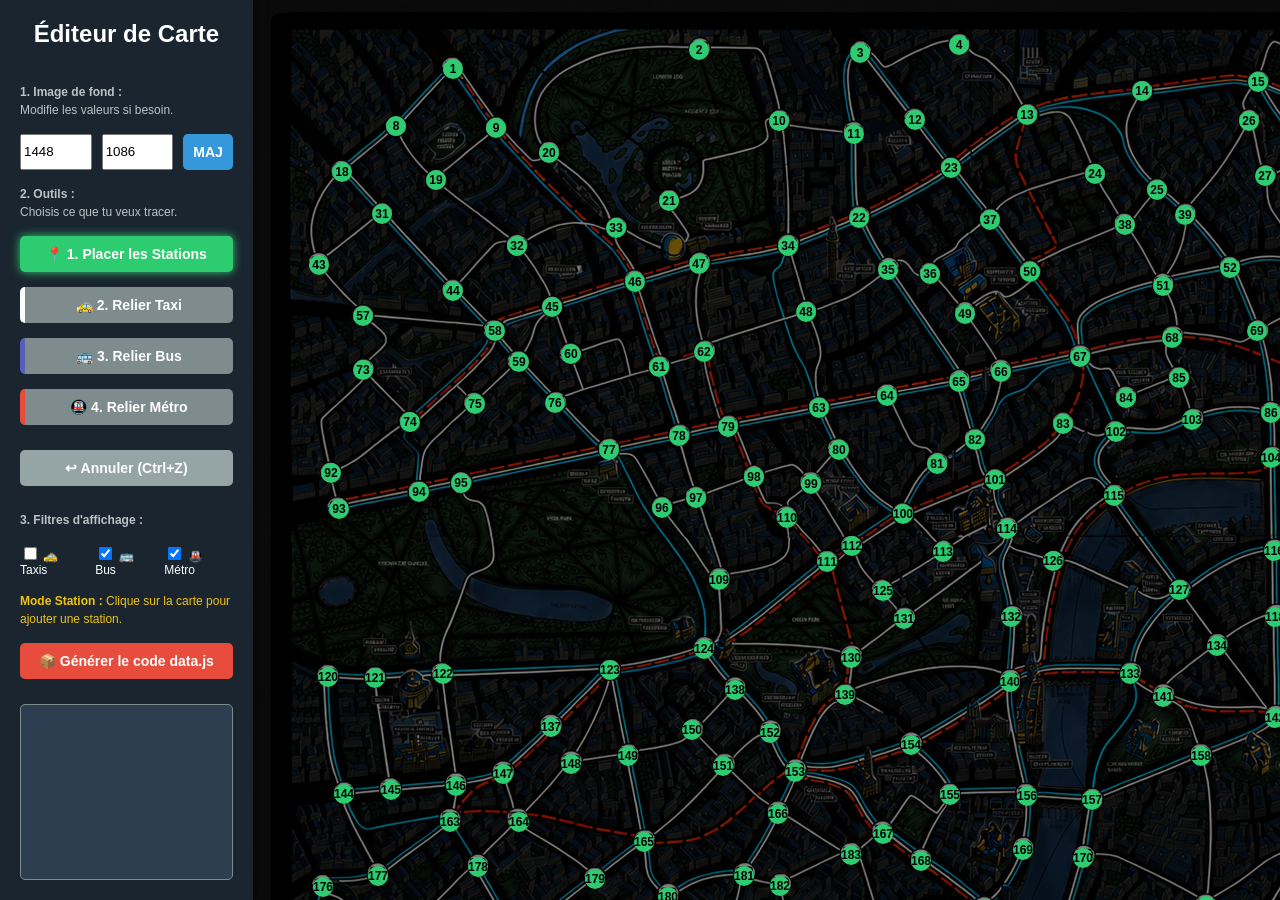
<file: generateur.html>
<!DOCTYPE html>
<html lang="fr">
<head>
    <meta charset="UTF-8">
    <title>Super Éditeur de Carte - Scotland Yard</title>
    <style>
        body { margin: 0; padding: 0; display: flex; height: 100vh; font-family: sans-serif; background: #2c3e50; color: white; overflow: hidden; }
        #sidebar { width: 300px; background: #1a252f; padding: 20px; display: flex; flex-direction: column; gap: 15px; box-shadow: 2px 0 10px rgba(0,0,0,0.5); z-index: 10; }
        #workspace { flex-grow: 1; overflow: auto; position: relative; background: #34495e; }
        svg { background: #000; cursor: crosshair; }
        button { padding: 10px; cursor: pointer; border: none; border-radius: 5px; font-weight: bold; font-size: 14px; transition: 0.2s; }
        button:hover { filter: brightness(1.2); }
        .mode-btn { background: #7f8c8d; color: white; }
        .mode-btn.active { background: #2ecc71; box-shadow: 0 0 10px #2ecc71; }
        #export-btn { background: #e74c3c; color: white; margin-top: auto; }
        .info { font-size: 12px; color: #bdc3c7; line-height: 1.5; }
        textarea { flex-grow: 1; margin-top: 10px; background: #2c3e50; color: #ecf0f1; border: 1px solid #7f8c8d; border-radius: 5px; padding: 5px; font-family: monospace; font-size: 11px; resize: none; white-space: pre; }
    </style>
</head>
<body>

    <div id="sidebar">
        <h2 style="margin-top: 0; text-align: center;">Éditeur de Carte</h2>
        
        <div class="info"><b>1. Image de fond :</b><br>Modifie les valeurs si besoin.</div>
        <div style="display: flex; gap: 10px;">
            <input type="number" id="img-w" value="1448" style="width: 100%;">
            <input type="number" id="img-h" value="1086" style="width: 100%;">
            <button onclick="updateSize()" style="background: #3498db; color:white;">MAJ</button>
        </div>

        <div class="info"><b>2. Outils :</b><br>Choisis ce que tu veux tracer.</div>
        <button class="mode-btn active" id="btn-node" onclick="setMode('node')">📍 1. Placer les Stations</button>
        <button class="mode-btn" id="btn-taxi" onclick="setMode('TAXI')" style="border-left: 5px solid white;">🚕 2. Relier Taxi</button>
        <button class="mode-btn" id="btn-bus" onclick="setMode('BUS')" style="border-left: 5px solid #555FB5;">🚌 3. Relier Bus</button>
        <button class="mode-btn" id="btn-metro" onclick="setMode('UNDERGROUND')" style="border-left: 5px solid #e74c3c;">🚇 4. Relier Métro</button>

        <button class="mode-btn" id="btn-undo" onclick="undo()" style="margin-top: 10px; background: #95a5a6; color: white;">↩ Annuler (Ctrl+Z)</button>

        <div class="info" style="margin-top: 10px;"><b>3. Filtres d'affichage :</b></div>
        <div style="display: flex; gap: 10px; font-size: 12px;">
            <label><input type="checkbox" id="show-taxi" onchange="render()"> 🚕 Taxis</label>
            <label><input type="checkbox" id="show-bus" checked onchange="render()"> 🚌 Bus</label>
            <label><input type="checkbox" id="show-metro" checked onchange="render()"> 🚇 Métro</label>
        </div>

        <div class="info" id="instructions" style="color: #f1c40f;"><b>Mode Station :</b> Clique sur la carte pour ajouter une station.</div>

        <button id="export-btn" onclick="exportData()">📦 Générer le code data.js</button>
        <textarea id="output"></textarea>
    </div>

    <div id="workspace">
        <svg id="map" width="1448" height="1086">
            <image href="Images/Fond.png" width="1448" height="1086" id="bg-image" style="opacity: 0.5;"></image>
            <g id="links-layer"></g>
            <g id="nodes-layer"></g>
            <g id="handles-layer"></g> <!-- Les points de contrôle pour courber les lignes -->
        </svg>
    </div>

    <script>
        const svg = document.getElementById('map');
        const nodesLayer = document.getElementById('nodes-layer');
        const linksLayer = document.getElementById('links-layer');
        const handlesLayer = document.getElementById('handles-layer');

        let mode = 'node'; // 'node', 'TAXI', 'BUS', 'UNDERGROUND'
        let nodes = [
            { id: 1, x: 200, y: 69 }, { id: 2, x: 446, y: 50 }, { id: 3, x: 607, y: 53 }, { id: 4, x: 706, y: 45 },
            { id: 5, x: 1091, y: 58 }, { id: 6, x: 1213, y: 57 }, { id: 7, x: 1330, y: 66 }, { id: 8, x: 143, y: 126 },
            { id: 9, x: 243, y: 128 }, { id: 10, x: 526, y: 121 }, { id: 11, x: 601, y: 134 }, { id: 12, x: 662, y: 120 },
            { id: 13, x: 774, y: 115 }, { id: 14, x: 889, y: 91 }, { id: 15, x: 1005, y: 82 }, { id: 16, x: 1116, y: 123 },
            { id: 17, x: 1322, y: 158 }, { id: 18, x: 89, y: 172 }, { id: 19, x: 183, y: 180 }, { id: 20, x: 296, y: 153 },
            { id: 21, x: 416, y: 201 }, { id: 22, x: 606, y: 218 }, { id: 23, x: 698, y: 168 }, { id: 24, x: 842, y: 174 },
            { id: 25, x: 904, y: 190 }, { id: 26, x: 996, y: 121 }, { id: 27, x: 1012, y: 176 }, { id: 28, x: 1054, y: 155 },
            { id: 29, x: 1212, y: 188 }, { id: 30, x: 1364, y: 179 }, { id: 31, x: 129, y: 214 }, { id: 32, x: 264, y: 246 },
            { id: 33, x: 363, y: 228 }, { id: 34, x: 535, y: 246 }, { id: 35, x: 635, y: 270 }, { id: 36, x: 677, y: 274 },
            { id: 37, x: 737, y: 220 }, { id: 38, x: 872, y: 225 }, { id: 39, x: 932, y: 215 }, { id: 40, x: 1038, y: 261 },
            { id: 41, x: 1082, y: 241 }, { id: 42, x: 1327, y: 240 }, { id: 43, x: 66, y: 265 }, { id: 44, x: 200, y: 291 },
            { id: 45, x: 299, y: 307 }, { id: 46, x: 382, y: 282 }, { id: 47, x: 446, y: 264 }, { id: 48, x: 553, y: 312 },
            { id: 49, x: 712, y: 314 }, { id: 50, x: 777, y: 272 }, { id: 51, x: 910, y: 286 }, { id: 52, x: 977, y: 268 },
            { id: 53, x: 1050, y: 310 }, { id: 54, x: 1100, y: 294 }, { id: 55, x: 1217, y: 291 }, { id: 56, x: 1374, y: 304 },
            { id: 57, x: 110, y: 316 }, { id: 58, x: 242, y: 331 }, { id: 59, x: 266, y: 362 }, { id: 60, x: 318, y: 354 },
            { id: 61, x: 406, y: 367 }, { id: 62, x: 451, y: 352 }, { id: 63, x: 566, y: 408 }, { id: 64, x: 634, y: 396 },
            { id: 65, x: 706, y: 382 }, { id: 66, x: 748, y: 372 }, { id: 67, x: 827, y: 357 }, { id: 68, x: 919, y: 338 },
            { id: 69, x: 1004, y: 331 }, { id: 70, x: 1105, y: 348 }, { id: 71, x: 1202, y: 350 }, { id: 72, x: 1301, y: 358 },
            { id: 73, x: 110, y: 370 }, { id: 74, x: 157, y: 422 }, { id: 75, x: 222, y: 404 }, { id: 76, x: 302, y: 403 },
            { id: 77, x: 356, y: 450 }, { id: 78, x: 426, y: 436 }, { id: 79, x: 475, y: 427 }, { id: 80, x: 586, y: 450 },
            { id: 81, x: 684, y: 464 }, { id: 82, x: 722, y: 440 }, { id: 83, x: 810, y: 424 }, { id: 84, x: 873, y: 398 },
            { id: 85, x: 926, y: 378 }, { id: 86, x: 1018, y: 413 }, { id: 87, x: 1114, y: 438 }, { id: 88, x: 1158, y: 446 },
            { id: 89, x: 1196, y: 414 }, { id: 90, x: 1262, y: 414 }, { id: 91, x: 1361, y: 418 }, { id: 92, x: 78, y: 473 },
            { id: 93, x: 86, y: 509 }, { id: 94, x: 166, y: 492 }, { id: 95, x: 208, y: 483 }, { id: 96, x: 409, y: 508 },
            { id: 97, x: 443, y: 498 }, { id: 98, x: 501, y: 477 }, { id: 99, x: 558, y: 484 }, { id: 100, x: 650, y: 514 },
            { id: 101, x: 742, y: 480 }, { id: 102, x: 863, y: 432 }, { id: 103, x: 939, y: 420 }, { id: 104, x: 1018, y: 458 },
            { id: 105, x: 1236, y: 474 }, { id: 106, x: 1319, y: 486 }, { id: 107, x: 1382, y: 488 }, { id: 108, x: 1217, y: 568 },
            { id: 109, x: 466, y: 580 }, { id: 110, x: 534, y: 518 }, { id: 111, x: 574, y: 562 }, { id: 112, x: 599, y: 546 },
            { id: 113, x: 690, y: 552 }, { id: 114, x: 754, y: 529 }, { id: 115, x: 861, y: 496 }, { id: 116, x: 1021, y: 551 },
            { id: 117, x: 1130, y: 593 }, { id: 118, x: 1022, y: 617 }, { id: 119, x: 1355, y: 637 }, { id: 120, x: 75, y: 677 },
            { id: 121, x: 122, y: 678 }, { id: 122, x: 190, y: 674 }, { id: 123, x: 357, y: 670 }, { id: 124, x: 451, y: 649 },
            { id: 125, x: 630, y: 591 }, { id: 126, x: 800, y: 561 }, { id: 127, x: 926, y: 590 }, { id: 128, x: 1087, y: 778 },
            { id: 129, x: 1122, y: 630 }, { id: 130, x: 598, y: 658 }, { id: 131, x: 651, y: 619 }, { id: 132, x: 758, y: 617 },
            { id: 133, x: 877, y: 674 }, { id: 134, x: 964, y: 646 }, { id: 135, x: 1164, y: 666 }, { id: 136, x: 1323, y: 728 },
            { id: 137, x: 298, y: 727 }, { id: 138, x: 482, y: 690 }, { id: 139, x: 592, y: 695 }, { id: 140, x: 757, y: 682 },
            { id: 141, x: 910, y: 697 }, { id: 142, x: 1022, y: 718 }, { id: 143, x: 1124, y: 703 }, { id: 144, x: 91, y: 794 },
            { id: 145, x: 138, y: 790 }, { id: 146, x: 203, y: 786 }, { id: 147, x: 250, y: 774 }, { id: 148, x: 318, y: 764 },
            { id: 149, x: 375, y: 756 }, { id: 150, x: 439, y: 730 }, { id: 151, x: 470, y: 766 }, { id: 152, x: 517, y: 733 },
            { id: 153, x: 542, y: 772 }, { id: 154, x: 658, y: 745 }, { id: 155, x: 697, y: 795 }, { id: 156, x: 774, y: 796 },
            { id: 157, x: 839, y: 800 }, { id: 158, x: 948, y: 756 }, { id: 159, x: 953, y: 906 }, { id: 160, x: 1170, y: 796 },
            { id: 161, x: 1261, y: 787 }, { id: 162, x: 1390, y: 789 }, { id: 163, x: 197, y: 822 }, { id: 164, x: 266, y: 822 },
            { id: 165, x: 391, y: 842 }, { id: 166, x: 525, y: 814 }, { id: 167, x: 630, y: 834 }, { id: 168, x: 668, y: 861 },
            { id: 169, x: 770, y: 850 }, { id: 170, x: 830, y: 858 }, { id: 171, x: 1237, y: 1004 }, { id: 172, x: 1054, y: 851 },
            { id: 173, x: 1195, y: 895 }, { id: 174, x: 1313, y: 860 }, { id: 175, x: 1375, y: 909 }, { id: 176, x: 70, y: 887 },
            { id: 177, x: 125, y: 876 }, { id: 178, x: 225, y: 867 }, { id: 179, x: 342, y: 879 }, { id: 180, x: 415, y: 897 },
            { id: 181, x: 491, y: 876 }, { id: 182, x: 527, y: 886 }, { id: 183, x: 598, y: 855 }, { id: 184, x: 732, y: 909 },
            { id: 185, x: 808, y: 962 }, { id: 186, x: 894, y: 944 }, { id: 187, x: 1018, y: 914 }, { id: 188, x: 1143, y: 917 },
            { id: 189, x: 126, y: 966 }, { id: 190, x: 185, y: 1002 }, { id: 191, x: 264, y: 938 }, { id: 192, x: 282, y: 1022 },
            { id: 193, x: 467, y: 947 }, { id: 194, x: 490, y: 974 }, { id: 195, x: 546, y: 971 }, { id: 196, x: 627, y: 928 },
            { id: 197, x: 639, y: 985 }, { id: 198, x: 950, y: 1031 }, { id: 199, x: 1159, y: 1025 }
        ];
        let links = [
            { from: 1, to: 9, type: "TAXI", svgPath: "M 200 69 C 214 88, 228 108, 243 128" },
            { from: 1, to: 8, type: "TAXI", svgPath: "M 200 69 C 181 88, 162 107, 143 126" },
            { from: 9, to: 20, type: "TAXI", svgPath: "M 243 128 C 260 136, 279 177, 296 153" },
            { from: 20, to: 2, type: "TAXI", svgPath: "M 296 153 C 250 81, 351 33, 446 50" },
            { from: 2, to: 10, type: "TAXI", svgPath: "M 446 50 C 552 34, 508 107, 526 121" },
            { from: 21, to: 10, type: "TAXI", svgPath: "M 416 201 C 455 162, 515 148, 526 121" },
            { from: 33, to: 21, type: "TAXI", svgPath: "M 363 228 C 394 246, 475 286, 416 201" },
            { from: 8, to: 19, type: "TAXI", svgPath: "M 143 126 C 156 144, 169 162, 183 180" },
            { from: 19, to: 9, type: "TAXI", svgPath: "M 183 180 C 203 163, 223 146, 243 128" },
            { from: 19, to: 32, type: "TAXI", svgPath: "M 183 180 C 210 202, 236 224, 264 246" },
            { from: 32, to: 44, type: "TAXI", svgPath: "M 264 246 C 233 236, 222 276, 200 291" },
            { from: 44, to: 31, type: "TAXI", svgPath: "M 200 291 C 177 266, 153 240, 129 214" },
            { from: 31, to: 18, type: "TAXI", svgPath: "M 129 214 C 116 200, 103 186, 89 172" },
            { from: 18, to: 8, type: "TAXI", svgPath: "M 89 172 C 107 157, 125 142, 143 126" },
            { from: 18, to: 43, type: "TAXI", svgPath: "M 89 172 C 67 194, 47 222, 66 265" },
            { from: 43, to: 31, type: "TAXI", svgPath: "M 66 265 C 87 248, 108 231, 129 214" },
            { from: 43, to: 57, type: "TAXI", svgPath: "M 66 265 C 81 282, 95 299, 110 316" },
            { from: 57, to: 73, type: "TAXI", svgPath: "M 110 316 C 110 334, 166 325, 110 370" },
            { from: 73, to: 92, type: "TAXI", svgPath: "M 110 370 C 97 404, 51 408, 78 473" },
            { from: 92, to: 74, type: "TAXI", svgPath: "M 78 473 C 109 462, 130 439, 157 422" },
            { from: 74, to: 73, type: "TAXI", svgPath: "M 157 422 C 141 405, 126 388, 110 370" },
            { from: 74, to: 58, type: "TAXI", svgPath: "M 157 422 C 185 392, 244 366, 242 331" },
            { from: 57, to: 58, type: "TAXI", svgPath: "M 110 316 C 154 321, 197 326, 242 331" },
            { from: 44, to: 58, type: "TAXI", svgPath: "M 200 291 C 214 304, 228 317, 242 331" },
            { from: 58, to: 45, type: "TAXI", svgPath: "M 242 331 C 261 323, 280 315, 299 307" },
            { from: 45, to: 32, type: "TAXI", svgPath: "M 299 307 C 291 282, 282 262, 264 246" },
            { from: 32, to: 33, type: "TAXI", svgPath: "M 264 246 C 293 227, 323 219, 363 228" },
            { from: 20, to: 33, type: "TAXI", svgPath: "M 296 153 C 330 172, 351 197, 363 228" },
            { from: 33, to: 46, type: "TAXI", svgPath: "M 363 228 C 369 246, 376 264, 382 282" },
            { from: 58, to: 59, type: "TAXI", svgPath: "M 242 331 C 250 341, 258 351, 266 362" },
            { from: 59, to: 45, type: "TAXI", svgPath: "M 266 362 C 277 344, 282 318, 299 307" },
            { from: 75, to: 59, type: "TAXI", svgPath: "M 222 404 C 237 390, 251 376, 266 362" },
            { from: 74, to: 75, type: "TAXI", svgPath: "M 157 422 C 178 416, 200 368, 222 404" },
            { from: 58, to: 75, type: "TAXI", svgPath: "M 242 331 C 235 355, 183 381, 222 404" },
            { from: 75, to: 94, type: "TAXI", svgPath: "M 222 404 C 204 433, 162 437, 166 492" },
            { from: 92, to: 93, type: "TAXI", svgPath: "M 78 473 C 81 485, 83 497, 86 509" },
            { from: 93, to: 94, type: "TAXI", svgPath: "M 86 509 C 112 503, 139 498, 166 492" },
            { from: 94, to: 95, type: "TAXI", svgPath: "M 166 492 C 180 489, 194 486, 208 483" },
            { from: 95, to: 77, type: "TAXI", svgPath: "M 208 483 C 257 472, 306 461, 356 450" },
            { from: 77, to: 76, type: "TAXI", svgPath: "M 356 450 C 338 434, 320 419, 302 403" },
            { from: 76, to: 59, type: "TAXI", svgPath: "M 302 403 C 290 389, 278 376, 266 362" },
            { from: 76, to: 61, type: "TAXI", svgPath: "M 302 403 C 336 391, 366 382, 406 367" },
            { from: 60, to: 61, type: "TAXI", svgPath: "M 318 354 C 398 312, 354 406, 406 367" },
            { from: 60, to: 76, type: "TAXI", svgPath: "M 318 354 C 313 370, 358 398, 302 403" },
            { from: 45, to: 46, type: "TAXI", svgPath: "M 299 307 C 326 299, 354 291, 382 282" },
            { from: 46, to: 47, type: "TAXI", svgPath: "M 382 282 C 403 276, 424 270, 446 264" },
            { from: 61, to: 46, type: "TAXI", svgPath: "M 406 367 C 398 339, 390 311, 382 282" },
            { from: 78, to: 61, type: "TAXI", svgPath: "M 426 436 C 419 413, 413 390, 406 367" },
            { from: 78, to: 77, type: "TAXI", svgPath: "M 426 436 C 403 441, 380 445, 356 450" },
            { from: 77, to: 96, type: "TAXI", svgPath: "M 356 450 C 396 453, 391 488, 409 508" },
            { from: 96, to: 97, type: "TAXI", svgPath: "M 409 508 C 420 505, 431 501, 443 498" },
            { from: 78, to: 97, type: "TAXI", svgPath: "M 426 436 C 432 456, 437 477, 443 498" },
            { from: 96, to: 109, type: "TAXI", svgPath: "M 409 508 C 428 532, 447 556, 466 580" },
            { from: 97, to: 109, type: "TAXI", svgPath: "M 443 498 C 451 525, 458 552, 466 580" },
            { from: 109, to: 124, type: "TAXI", svgPath: "M 466 580 C 461 603, 482 637, 451 649" },
            { from: 124, to: 123, type: "TAXI", svgPath: "M 451 649 C 426 664, 396 670, 357 670" },
            { from: 123, to: 122, type: "TAXI", svgPath: "M 357 670 C 302 671, 247 673, 190 674" },
            { from: 122, to: 95, type: "TAXI", svgPath: "M 190 674 C 182 606, 289 568, 208 483" },
            { from: 122, to: 121, type: "TAXI", svgPath: "M 190 674 C 168 675, 145 677, 122 678" },
            { from: 121, to: 120, type: "TAXI", svgPath: "M 122 678 C 106 678, 91 677, 75 677" },
            { from: 120, to: 144, type: "TAXI", svgPath: "M 75 677 C 80 716, 74 755, 91 794" },
            { from: 144, to: 145, type: "TAXI", svgPath: "M 91 794 C 107 793, 122 791, 138 790" },
            { from: 145, to: 121, type: "TAXI", svgPath: "M 138 790 C 133 753, 127 716, 122 678" },
            { from: 145, to: 146, type: "TAXI", svgPath: "M 138 790 C 159 789, 181 787, 203 786" },
            { from: 146, to: 122, type: "TAXI", svgPath: "M 203 786 C 199 749, 194 712, 190 674" },
            { from: 146, to: 147, type: "TAXI", svgPath: "M 203 786 C 219 782, 234 778, 250 774" },
            { from: 147, to: 137, type: "TAXI", svgPath: "M 250 774 C 266 758, 282 743, 298 727" },
            { from: 137, to: 123, type: "TAXI", svgPath: "M 298 727 C 317 708, 337 689, 357 670" },
            { from: 144, to: 177, type: "TAXI", svgPath: "M 91 794 C 98 830, 113 848, 125 876" },
            { from: 163, to: 177, type: "TAXI", svgPath: "M 197 822 C 173 840, 149 858, 125 876" },
            { from: 177, to: 176, type: "TAXI", svgPath: "M 125 876 C 107 880, 89 883, 70 887" },
            { from: 176, to: 189, type: "TAXI", svgPath: "M 70 887 C 106 903, 97 948, 126 966" },
            { from: 189, to: 190, type: "TAXI", svgPath: "M 126 966 C 93 1008, 172 1051, 185 1002" },
            { from: 190, to: 192, type: "TAXI", svgPath: "M 185 1002 C 206 1080, 247 1025, 282 1022" },
            { from: 190, to: 191, type: "TAXI", svgPath: "M 185 1002 C 211 981, 237 960, 264 938" },
            { from: 189, to: 178, type: "TAXI", svgPath: "M 126 966 C 159 933, 191 901, 225 867" },
            { from: 191, to: 178, type: "TAXI", svgPath: "M 264 938 C 251 915, 238 891, 225 867" },
            { from: 192, to: 191, type: "TAXI", svgPath: "M 282 1022 C 276 994, 238 966, 264 938" },
            { from: 191, to: 179, type: "TAXI", svgPath: "M 264 938 C 290 919, 315 899, 342 879" },
            { from: 179, to: 164, type: "TAXI", svgPath: "M 342 879 C 317 860, 292 841, 266 822" },
            { from: 178, to: 164, type: "TAXI", svgPath: "M 225 867 C 239 852, 252 837, 266 822" },
            { from: 164, to: 147, type: "TAXI", svgPath: "M 266 822 C 261 806, 255 790, 250 774" },
            { from: 164, to: 148, type: "TAXI", svgPath: "M 266 822 C 283 803, 300 784, 318 764" },
            { from: 148, to: 149, type: "TAXI", svgPath: "M 318 764 C 337 761, 356 759, 375 756" },
            { from: 148, to: 123, type: "TAXI", svgPath: "M 318 764 C 331 733, 356 706, 357 670" },
            { from: 149, to: 123, type: "TAXI", svgPath: "M 375 756 C 369 728, 363 699, 357 670" },
            { from: 149, to: 165, type: "TAXI", svgPath: "M 375 756 C 380 784, 386 813, 391 842" },
            { from: 165, to: 179, type: "TAXI", svgPath: "M 391 842 C 375 854, 359 866, 342 879" },
            { from: 180, to: 165, type: "TAXI", svgPath: "M 415 897 C 392 887, 399 861, 391 842" },
            { from: 180, to: 193, type: "TAXI", svgPath: "M 415 897 C 432 914, 449 930, 467 947" },
            { from: 192, to: 194, type: "TAXI", svgPath: "M 282 1022 C 351 1006, 419 990, 490 974" },
            { from: 193, to: 194, type: "TAXI", svgPath: "M 467 947 C 475 956, 482 965, 490 974" },
            { from: 149, to: 150, type: "TAXI", svgPath: "M 375 756 C 396 747, 430 752, 439 730" },
            { from: 150, to: 138, type: "TAXI", svgPath: "M 439 730 C 453 717, 467 704, 482 690" },
            { from: 138, to: 124, type: "TAXI", svgPath: "M 482 690 C 472 676, 462 663, 451 649" },
            { from: 152, to: 138, type: "TAXI", svgPath: "M 517 733 C 505 719, 494 705, 482 690" },
            { from: 151, to: 152, type: "TAXI", svgPath: "M 470 766 C 486 755, 501 744, 517 733" },
            { from: 151, to: 150, type: "TAXI", svgPath: "M 470 766 C 460 754, 450 742, 439 730" },
            { from: 151, to: 165, type: "TAXI", svgPath: "M 470 766 C 449 798, 424 818, 391 842" },
            { from: 151, to: 166, type: "TAXI", svgPath: "M 470 766 C 488 782, 506 798, 525 814" },
            { from: 166, to: 153, type: "TAXI", svgPath: "M 525 814 C 531 800, 536 786, 542 772" },
            { from: 153, to: 152, type: "TAXI", svgPath: "M 542 772 C 529 765, 523 750, 517 733" },
            { from: 166, to: 181, type: "TAXI", svgPath: "M 525 814 C 514 834, 503 855, 491 876" },
            { from: 181, to: 180, type: "TAXI", svgPath: "M 491 876 C 460 873, 441 881, 415 897" },
            { from: 181, to: 193, type: "TAXI", svgPath: "M 491 876 C 483 899, 475 923, 467 947" },
            { from: 181, to: 182, type: "TAXI", svgPath: "M 491 876 C 503 879, 515 883, 527 886" },
            { from: 182, to: 195, type: "TAXI", svgPath: "M 527 886 C 533 914, 540 942, 546 971" },
            { from: 195, to: 194, type: "TAXI", svgPath: "M 546 971 C 528 972, 509 973, 490 974" },
            { from: 195, to: 197, type: "TAXI", svgPath: "M 546 971 C 575 985, 607 980, 639 985" },
            { from: 197, to: 184, type: "TAXI", svgPath: "M 639 985 C 677 975, 718 972, 732 909" },
            { from: 197, to: 196, type: "TAXI", svgPath: "M 639 985 C 635 966, 631 947, 627 928" },
            { from: 196, to: 184, type: "TAXI", svgPath: "M 627 928 C 658 913, 694 905, 732 909" },
            { from: 196, to: 183, type: "TAXI", svgPath: "M 627 928 C 617 904, 616 871, 598 855" },
            { from: 182, to: 183, type: "TAXI", svgPath: "M 527 886 C 550 876, 574 866, 598 855" },
            { from: 183, to: 166, type: "TAXI", svgPath: "M 598 855 C 574 841, 550 828, 525 814" },
            { from: 167, to: 183, type: "TAXI", svgPath: "M 630 834 C 619 841, 609 848, 598 855" },
            { from: 167, to: 168, type: "TAXI", svgPath: "M 630 834 C 643 843, 655 852, 668 861" },
            { from: 168, to: 184, type: "TAXI", svgPath: "M 668 861 C 689 877, 710 893, 732 909" },
            { from: 184, to: 169, type: "TAXI", svgPath: "M 732 909 C 745 890, 766 874, 770 850" },
            { from: 168, to: 155, type: "TAXI", svgPath: "M 668 861 C 678 839, 685 822, 697 795" },
            { from: 156, to: 169, type: "TAXI", svgPath: "M 774 796 C 773 814, 771 832, 770 850" },
            { from: 156, to: 155, type: "TAXI", svgPath: "M 774 796 C 749 796, 723 795, 697 795" },
            { from: 167, to: 155, type: "TAXI", svgPath: "M 630 834 C 658 759, 681 845, 697 795" },
            { from: 155, to: 154, type: "TAXI", svgPath: "M 697 795 C 689 769, 671 762, 658 745" },
            { from: 167, to: 153, type: "TAXI", svgPath: "M 630 834 C 600 789, 582 775, 542 772" },
            { from: 154, to: 153, type: "TAXI", svgPath: "M 658 745 C 625 762, 588 774, 542 772" },
            { from: 154, to: 140, type: "TAXI", svgPath: "M 658 745 C 691 724, 723 703, 757 682" },
            { from: 140, to: 156, type: "TAXI", svgPath: "M 757 682 C 757 726, 768 757, 774 796" },
            { from: 153, to: 139, type: "TAXI", svgPath: "M 542 772 C 559 747, 565 710, 592 695" },
            { from: 139, to: 154, type: "TAXI", svgPath: "M 592 695 C 623 707, 645 719, 658 745" },
            { from: 139, to: 140, type: "TAXI", svgPath: "M 592 695 C 641 678, 697 645, 757 682" },
            { from: 130, to: 139, type: "TAXI", svgPath: "M 598 658 C 596 670, 594 682, 592 695" },
            { from: 124, to: 130, type: "TAXI", svgPath: "M 451 649 C 500 646, 547 645, 598 658" },
            { from: 130, to: 131, type: "TAXI", svgPath: "M 598 658 C 615 645, 633 632, 651 619" },
            { from: 131, to: 114, type: "TAXI", svgPath: "M 651 619 C 685 589, 749 562, 754 529" },
            { from: 132, to: 140, type: "TAXI", svgPath: "M 758 617 C 758 638, 757 660, 757 682" },
            { from: 132, to: 114, type: "TAXI", svgPath: "M 758 617 C 757 588, 746 568, 754 529" },
            { from: 140, to: 126, type: "TAXI", svgPath: "M 757 682 C 807 651, 785 602, 800 561" },
            { from: 126, to: 114, type: "TAXI", svgPath: "M 800 561 C 785 550, 754 563, 754 529" },
            { from: 124, to: 111, type: "TAXI", svgPath: "M 451 649 C 492 620, 532 592, 574 562" },
            { from: 111, to: 110, type: "TAXI", svgPath: "M 574 562 C 561 547, 548 533, 534 518" },
            { from: 110, to: 109, type: "TAXI", svgPath: "M 534 518 C 549 586, 489 559, 466 580" },
            { from: 131, to: 125, type: "TAXI", svgPath: "M 651 619 C 644 610, 637 601, 630 591" },
            { from: 125, to: 112, type: "TAXI", svgPath: "M 630 591 C 620 576, 599 568, 599 546" },
            { from: 125, to: 113, type: "TAXI", svgPath: "M 630 591 C 650 578, 670 565, 690 552" },
            { from: 113, to: 114, type: "TAXI", svgPath: "M 690 552 C 711 544, 736 519, 754 529" },
            { from: 113, to: 100, type: "TAXI", svgPath: "M 690 552 C 677 539, 664 527, 650 514" },
            { from: 100, to: 112, type: "TAXI", svgPath: "M 650 514 C 633 525, 616 535, 599 546" },
            { from: 112, to: 111, type: "TAXI", svgPath: "M 599 546 C 591 551, 583 557, 574 562" },
            { from: 112, to: 99, type: "TAXI", svgPath: "M 599 546 C 585 526, 572 505, 558 484" },
            { from: 99, to: 110, type: "TAXI", svgPath: "M 558 484 C 550 495, 531 496, 534 518" },
            { from: 110, to: 98, type: "TAXI", svgPath: "M 534 518 C 523 504, 500 495, 501 477" },
            { from: 99, to: 98, type: "TAXI", svgPath: "M 558 484 C 541 447, 520 479, 501 477" },
            { from: 98, to: 97, type: "TAXI", svgPath: "M 501 477 C 482 484, 463 491, 443 498" },
            { from: 98, to: 79, type: "TAXI", svgPath: "M 501 477 C 492 461, 484 444, 475 427" },
            { from: 79, to: 78, type: "TAXI", svgPath: "M 475 427 C 459 430, 443 433, 426 436" },
            { from: 79, to: 62, type: "TAXI", svgPath: "M 475 427 C 458 402, 459 378, 451 352" },
            { from: 61, to: 62, type: "TAXI", svgPath: "M 406 367 C 421 362, 436 357, 451 352" },
            { from: 62, to: 47, type: "TAXI", svgPath: "M 451 352 C 449 323, 433 306, 446 264" },
            { from: 99, to: 80, type: "TAXI", svgPath: "M 558 484 C 567 473, 576 462, 586 450" },
            { from: 80, to: 100, type: "TAXI", svgPath: "M 586 450 C 607 471, 615 499, 650 514" },
            { from: 100, to: 81, type: "TAXI", svgPath: "M 650 514 C 661 498, 662 476, 684 464" },
            { from: 81, to: 82, type: "TAXI", svgPath: "M 684 464 C 697 456, 709 448, 722 440" },
            { from: 100, to: 101, type: "TAXI", svgPath: "M 650 514 C 680 503, 711 492, 742 480" },
            { from: 101, to: 114, type: "TAXI", svgPath: "M 742 480 C 746 496, 750 512, 754 529" },
            { from: 101, to: 82, type: "TAXI", svgPath: "M 742 480 C 728 471, 728 457, 722 440" },
            { from: 65, to: 82, type: "TAXI", svgPath: "M 706 382 C 711 401, 717 420, 722 440" },
            { from: 82, to: 66, type: "TAXI", svgPath: "M 722 440 C 731 418, 753 402, 748 372" },
            { from: 66, to: 65, type: "TAXI", svgPath: "M 748 372 C 734 375, 720 379, 706 382" },
            { from: 81, to: 64, type: "TAXI", svgPath: "M 684 464 C 659 451, 651 419, 634 396" },
            { from: 65, to: 64, type: "TAXI", svgPath: "M 706 382 C 682 387, 658 391, 634 396" },
            { from: 64, to: 63, type: "TAXI", svgPath: "M 634 396 C 612 400, 589 404, 566 408" },
            { from: 80, to: 63, type: "TAXI", svgPath: "M 586 450 C 579 436, 573 422, 566 408" },
            { from: 63, to: 79, type: "TAXI", svgPath: "M 566 408 C 536 414, 506 421, 475 427" },
            { from: 63, to: 48, type: "TAXI", svgPath: "M 566 408 C 556 379, 578 347, 553 312" },
            { from: 48, to: 62, type: "TAXI", svgPath: "M 553 312 C 519 325, 474 333, 451 352" },
            { from: 47, to: 34, type: "TAXI", svgPath: "M 446 264 C 475 258, 505 252, 535 246" },
            { from: 34, to: 48, type: "TAXI", svgPath: "M 535 246 C 541 268, 547 290, 553 312" },
            { from: 48, to: 35, type: "TAXI", svgPath: "M 553 312 C 591 304, 611 290, 635 270" },
            { from: 34, to: 22, type: "TAXI", svgPath: "M 535 246 C 558 237, 582 228, 606 218" },
            { from: 22, to: 35, type: "TAXI", svgPath: "M 606 218 C 616 235, 625 252, 635 270" },
            { from: 35, to: 65, type: "TAXI", svgPath: "M 635 270 C 658 307, 682 344, 706 382" },
            { from: 10, to: 34, type: "TAXI", svgPath: "M 526 121 C 541 166, 532 204, 535 246" },
            { from: 10, to: 11, type: "TAXI", svgPath: "M 526 121 C 551 125, 576 130, 601 134" },
            { from: 11, to: 22, type: "TAXI", svgPath: "M 601 134 C 603 162, 604 189, 606 218" },
            { from: 11, to: 3, type: "TAXI", svgPath: "M 601 134 C 603 107, 582 62, 607 53" },
            { from: 3, to: 12, type: "TAXI", svgPath: "M 607 53 C 625 75, 643 97, 662 120" },
            { from: 3, to: 4, type: "TAXI", svgPath: "M 607 53 C 644 84, 669 36, 706 45" },
            { from: 4, to: 13, type: "TAXI", svgPath: "M 706 45 C 733 61, 762 79, 774 115" },
            { from: 12, to: 23, type: "TAXI", svgPath: "M 662 120 C 674 136, 686 152, 698 168" },
            { from: 23, to: 13, type: "TAXI", svgPath: "M 698 168 C 723 151, 748 133, 774 115" },
            { from: 23, to: 22, type: "TAXI", svgPath: "M 698 168 C 668 185, 637 201, 606 218" },
            { from: 23, to: 37, type: "TAXI", svgPath: "M 698 168 C 711 185, 724 202, 737 220" },
            { from: 37, to: 36, type: "TAXI", svgPath: "M 737 220 C 717 238, 689 248, 677 274" },
            { from: 36, to: 35, type: "TAXI", svgPath: "M 677 274 C 661 285, 647 250, 635 270" },
            { from: 36, to: 49, type: "TAXI", svgPath: "M 677 274 C 689 287, 700 300, 712 314" },
            { from: 49, to: 66, type: "TAXI", svgPath: "M 712 314 C 724 333, 736 352, 748 372" },
            { from: 49, to: 50, type: "TAXI", svgPath: "M 712 314 C 722 283, 773 306, 777 272" },
            { from: 37, to: 50, type: "TAXI", svgPath: "M 737 220 C 750 237, 763 254, 777 272" },
            { from: 67, to: 66, type: "TAXI", svgPath: "M 827 357 C 801 362, 775 367, 748 372" },
            { from: 101, to: 83, type: "TAXI", svgPath: "M 742 480 C 764 462, 802 454, 810 424" },
            { from: 83, to: 102, type: "TAXI", svgPath: "M 810 424 C 827 427, 846 446, 863 432" },
            { from: 126, to: 115, type: "TAXI", svgPath: "M 800 561 C 820 540, 824 507, 861 496" },
            { from: 114, to: 115, type: "TAXI", svgPath: "M 754 529 C 789 518, 825 453, 861 496" },
            { from: 115, to: 102, type: "TAXI", svgPath: "M 861 496 C 862 475, 822 468, 863 432" },
            { from: 13, to: 24, type: "TAXI", svgPath: "M 774 115 C 842 101, 819 154, 842 174" },
            { from: 37, to: 24, type: "TAXI", svgPath: "M 737 220 C 760 182, 806 190, 842 174" },
            { from: 50, to: 38, type: "TAXI", svgPath: "M 777 272 C 803 247, 840 241, 872 225" },
            { from: 38, to: 24, type: "TAXI", svgPath: "M 872 225 C 862 208, 852 191, 842 174" },
            { from: 38, to: 51, type: "TAXI", svgPath: "M 872 225 C 885 245, 897 265, 910 286" },
            { from: 51, to: 67, type: "TAXI", svgPath: "M 910 286 C 880 298, 814 285, 827 357" },
            { from: 67, to: 68, type: "TAXI", svgPath: "M 827 357 C 857 351, 888 344, 919 338" },
            { from: 68, to: 85, type: "TAXI", svgPath: "M 919 338 C 906 355, 924 364, 926 378" },
            { from: 85, to: 84, type: "TAXI", svgPath: "M 926 378 C 909 385, 891 391, 873 398" },
            { from: 84, to: 67, type: "TAXI", svgPath: "M 873 398 C 855 357, 851 375, 827 357" },
            { from: 85, to: 103, type: "TAXI", svgPath: "M 926 378 C 930 392, 935 406, 939 420" },
            { from: 102, to: 103, type: "TAXI", svgPath: "M 863 432 C 888 428, 910 435, 939 420" },
            { from: 103, to: 86, type: "TAXI", svgPath: "M 939 420 C 967 409, 984 406, 1018 413" },
            { from: 86, to: 69, type: "TAXI", svgPath: "M 1018 413 C 1013 386, 1017 355, 1004 331" },
            { from: 68, to: 69, type: "TAXI", svgPath: "M 919 338 C 949 326, 990 359, 1004 331" },
            { from: 51, to: 68, type: "TAXI", svgPath: "M 910 286 C 913 303, 930 318, 919 338" },
            { from: 51, to: 52, type: "TAXI", svgPath: "M 910 286 C 932 280, 954 274, 977 268" },
            { from: 52, to: 39, type: "TAXI", svgPath: "M 977 268 C 962 251, 950 227, 932 215" },
            { from: 69, to: 52, type: "TAXI", svgPath: "M 1004 331 C 995 310, 986 289, 977 268" },
            { from: 25, to: 39, type: "TAXI", svgPath: "M 904 190 C 913 198, 922 207, 932 215" },
            { from: 39, to: 51, type: "TAXI", svgPath: "M 932 215 C 930 243, 926 262, 910 286" },
            { from: 38, to: 25, type: "TAXI", svgPath: "M 872 225 C 883 213, 893 202, 904 190" },
            { from: 14, to: 25, type: "TAXI", svgPath: "M 889 91 C 880 114, 846 146, 904 190" },
            { from: 14, to: 15, type: "TAXI", svgPath: "M 889 91 C 927 88, 974 78, 1005 82" },
            { from: 39, to: 26, type: "TAXI", svgPath: "M 932 215 C 953 184, 974 153, 996 121" },
            { from: 26, to: 15, type: "TAXI", svgPath: "M 996 121 C 982 102, 1002 95, 1005 82" },
            { from: 26, to: 27, type: "TAXI", svgPath: "M 996 121 C 1001 139, 1007 157, 1012 176" },
            { from: 27, to: 40, type: "TAXI", svgPath: "M 1012 176 C 1005 210, 1042 232, 1038 261" },
            { from: 52, to: 40, type: "TAXI", svgPath: "M 977 268 C 997 266, 1012 247, 1038 261" },
            { from: 40, to: 53, type: "TAXI", svgPath: "M 1038 261 C 1042 277, 1046 293, 1050 310" },
            { from: 53, to: 69, type: "TAXI", svgPath: "M 1050 310 C 1035 317, 1020 324, 1004 331" },
            { from: 15, to: 28, type: "TAXI", svgPath: "M 1005 82 C 1021 106, 1037 130, 1054 155" },
            { from: 28, to: 27, type: "TAXI", svgPath: "M 1054 155 C 1049 177, 1026 169, 1012 176" },
            { from: 41, to: 28, type: "TAXI", svgPath: "M 1082 241 C 1073 213, 1064 184, 1054 155" },
            { from: 40, to: 41, type: "TAXI", svgPath: "M 1038 261 C 1053 254, 1067 248, 1082 241" },
            { from: 54, to: 41, type: "TAXI", svgPath: "M 1100 294 C 1094 277, 1097 262, 1082 241" },
            { from: 53, to: 54, type: "TAXI", svgPath: "M 1050 310 C 1067 305, 1083 299, 1100 294" },
            { from: 70, to: 54, type: "TAXI", svgPath: "M 1105 348 C 1103 330, 1102 312, 1100 294" },
            { from: 70, to: 87, type: "TAXI", svgPath: "M 1105 348 C 1108 378, 1111 407, 1114 438" },
            { from: 86, to: 104, type: "TAXI", svgPath: "M 1018 413 C 1018 428, 1018 443, 1018 458" },
            { from: 87, to: 88, type: "TAXI", svgPath: "M 1114 438 C 1129 441, 1143 443, 1158 446" },
            { from: 88, to: 89, type: "TAXI", svgPath: "M 1158 446 C 1171 435, 1183 425, 1196 414" },
            { from: 89, to: 105, type: "TAXI", svgPath: "M 1196 414 C 1209 434, 1222 454, 1236 474" },
            { from: 105, to: 106, type: "TAXI", svgPath: "M 1236 474 C 1263 478, 1291 482, 1319 486" },
            { from: 106, to: 107, type: "TAXI", svgPath: "M 1319 486 C 1340 487, 1361 487, 1382 488" },
            { from: 107, to: 91, type: "TAXI", svgPath: "M 1382 488 C 1375 465, 1368 442, 1361 418" },
            { from: 91, to: 105, type: "TAXI", svgPath: "M 1361 418 C 1320 436, 1279 455, 1236 474" },
            { from: 91, to: 90, type: "TAXI", svgPath: "M 1361 418 C 1328 417, 1296 415, 1262 414" },
            { from: 90, to: 105, type: "TAXI", svgPath: "M 1262 414 C 1253 434, 1245 454, 1236 474" },
            { from: 90, to: 72, type: "TAXI", svgPath: "M 1262 414 C 1275 396, 1288 377, 1301 358" },
            { from: 72, to: 91, type: "TAXI", svgPath: "M 1301 358 C 1321 378, 1341 398, 1361 418" },
            { from: 91, to: 56, type: "TAXI", svgPath: "M 1361 418 C 1430 382, 1370 343, 1374 304" },
            { from: 72, to: 42, type: "TAXI", svgPath: "M 1301 358 C 1318 324, 1335 284, 1327 240" },
            { from: 56, to: 42, type: "TAXI", svgPath: "M 1374 304 C 1377 269, 1343 262, 1327 240" },
            { from: 71, to: 72, type: "TAXI", svgPath: "M 1202 350 C 1276 380, 1235 305, 1301 358" },
            { from: 71, to: 89, type: "TAXI", svgPath: "M 1202 350 C 1200 371, 1185 390, 1196 414" },
            { from: 71, to: 70, type: "TAXI", svgPath: "M 1202 350 C 1170 349, 1138 349, 1105 348" },
            { from: 54, to: 55, type: "TAXI", svgPath: "M 1100 294 C 1139 293, 1155 272, 1217 291" },
            { from: 55, to: 71, type: "TAXI", svgPath: "M 1217 291 C 1212 310, 1207 330, 1202 350" },
            { from: 42, to: 30, type: "TAXI", svgPath: "M 1327 240 C 1339 220, 1396 230, 1364 179" },
            { from: 42, to: 29, type: "TAXI", svgPath: "M 1327 240 C 1289 223, 1276 169, 1212 188" },
            { from: 29, to: 17, type: "TAXI", svgPath: "M 1212 188 C 1248 178, 1285 168, 1322 158" },
            { from: 17, to: 7, type: "TAXI", svgPath: "M 1322 158 C 1325 128, 1334 98, 1330 66" },
            { from: 17, to: 30, type: "TAXI", svgPath: "M 1322 158 C 1336 165, 1350 172, 1364 179" },
            { from: 7, to: 6, type: "TAXI", svgPath: "M 1330 66 C 1292 30, 1243 45, 1213 57" },
            { from: 6, to: 29, type: "TAXI", svgPath: "M 1213 57 C 1224 97, 1203 140, 1212 188" },
            { from: 29, to: 41, type: "TAXI", svgPath: "M 1212 188 C 1166 200, 1121 208, 1082 241" },
            { from: 16, to: 29, type: "TAXI", svgPath: "M 1116 123 C 1148 144, 1206 144, 1212 188" },
            { from: 16, to: 28, type: "TAXI", svgPath: "M 1116 123 C 1096 134, 1075 144, 1054 155" },
            { from: 16, to: 5, type: "TAXI", svgPath: "M 1116 123 C 1117 94, 1100 80, 1091 58" },
            { from: 5, to: 15, type: "TAXI", svgPath: "M 1091 58 C 1063 66, 1004 6, 1005 82" },
            { from: 126, to: 127, type: "TAXI", svgPath: "M 800 561 C 842 571, 901 614, 926 590" },
            { from: 127, to: 115, type: "TAXI", svgPath: "M 926 590 C 905 559, 883 528, 861 496" },
            { from: 116, to: 104, type: "TAXI", svgPath: "M 1021 551 C 1020 520, 1019 490, 1018 458" },
            { from: 105, to: 108, type: "TAXI", svgPath: "M 1236 474 C 1230 505, 1223 536, 1217 568" },
            { from: 119, to: 107, type: "TAXI", svgPath: "M 1355 637 C 1364 588, 1423 519, 1382 488" },
            { from: 119, to: 108, type: "TAXI", svgPath: "M 1355 637 C 1309 614, 1262 565, 1217 568" },
            { from: 108, to: 117, type: "TAXI", svgPath: "M 1217 568 C 1195 620, 1160 585, 1130 593" },
            { from: 117, to: 88, type: "TAXI", svgPath: "M 1130 593 C 1134 545, 1148 496, 1158 446" },
            { from: 117, to: 116, type: "TAXI", svgPath: "M 1130 593 C 1094 579, 1058 565, 1021 551" },
            { from: 116, to: 127, type: "TAXI", svgPath: "M 1021 551 C 983 549, 958 577, 926 590" },
            { from: 127, to: 133, type: "TAXI", svgPath: "M 926 590 C 910 618, 885 629, 877 674" },
            { from: 133, to: 140, type: "TAXI", svgPath: "M 877 674 C 837 677, 796 663, 757 682" },
            { from: 156, to: 157, type: "TAXI", svgPath: "M 774 796 C 795 797, 817 799, 839 800" },
            { from: 184, to: 185, type: "TAXI", svgPath: "M 732 909 C 757 926, 782 944, 808 962" },
            { from: 185, to: 170, type: "TAXI", svgPath: "M 808 962 C 813 911, 823 893, 830 858" },
            { from: 170, to: 157, type: "TAXI", svgPath: "M 830 858 C 833 839, 836 820, 839 800" },
            { from: 157, to: 158, type: "TAXI", svgPath: "M 839 800 C 875 785, 911 771, 948 756" },
            { from: 158, to: 141, type: "TAXI", svgPath: "M 948 756 C 935 737, 941 706, 910 697" },
            { from: 133, to: 141, type: "TAXI", svgPath: "M 877 674 C 888 682, 899 689, 910 697" },
            { from: 170, to: 159, type: "TAXI", svgPath: "M 830 858 C 870 848, 911 890, 953 906" },
            { from: 185, to: 186, type: "TAXI", svgPath: "M 808 962 C 836 956, 865 950, 894 944" },
            { from: 186, to: 198, type: "TAXI", svgPath: "M 894 944 C 888 994, 930 974, 950 1031" },
            { from: 186, to: 159, type: "TAXI", svgPath: "M 894 944 C 913 931, 936 963, 953 906" },
            { from: 159, to: 198, type: "TAXI", svgPath: "M 953 906 C 928 951, 984 984, 950 1031" },
            { from: 159, to: 158, type: "TAXI", svgPath: "M 953 906 C 951 857, 960 809, 948 756" },
            { from: 159, to: 172, type: "TAXI", svgPath: "M 953 906 C 986 888, 1019 848, 1054 851" },
            { from: 198, to: 187, type: "TAXI", svgPath: "M 950 1031 C 972 992, 995 954, 1018 914" },
            { from: 198, to: 199, type: "TAXI", svgPath: "M 950 1031 C 998 1082, 1098 1046, 1159 1025" },
            { from: 187, to: 188, type: "TAXI", svgPath: "M 1018 914 C 1094 990, 1101 916, 1143 917" },
            { from: 187, to: 172, type: "TAXI", svgPath: "M 1018 914 C 1030 893, 1042 872, 1054 851" },
            { from: 172, to: 128, type: "TAXI", svgPath: "M 1054 851 C 1065 827, 1076 803, 1087 778" },
            { from: 128, to: 142, type: "TAXI", svgPath: "M 1087 778 C 1066 758, 1044 738, 1022 718" },
            { from: 142, to: 158, type: "TAXI", svgPath: "M 1022 718 C 999 738, 973 743, 948 756" },
            { from: 142, to: 141, type: "TAXI", svgPath: "M 1022 718 C 985 711, 948 704, 910 697" },
            { from: 142, to: 134, type: "TAXI", svgPath: "M 1022 718 C 1003 694, 984 670, 964 646" },
            { from: 134, to: 127, type: "TAXI", svgPath: "M 964 646 C 951 628, 939 609, 926 590" },
            { from: 134, to: 141, type: "TAXI", svgPath: "M 964 646 C 946 663, 917 671, 910 697" },
            { from: 134, to: 118, type: "TAXI", svgPath: "M 964 646 C 983 636, 998 613, 1022 617" },
            { from: 118, to: 116, type: "TAXI", svgPath: "M 1022 617 C 1022 595, 1021 573, 1021 551" },
            { from: 118, to: 142, type: "TAXI", svgPath: "M 1022 617 C 1022 650, 1022 684, 1022 718" },
            { from: 142, to: 143, type: "TAXI", svgPath: "M 1022 718 C 1058 699, 1089 708, 1124 703" },
            { from: 128, to: 143, type: "TAXI", svgPath: "M 1087 778 C 1099 753, 1094 722, 1124 703" },
            { from: 129, to: 142, type: "TAXI", svgPath: "M 1122 630 C 1078 699, 1108 708, 1022 718" },
            { from: 129, to: 143, type: "TAXI", svgPath: "M 1122 630 C 1123 654, 1053 710, 1124 703" },
            { from: 129, to: 135, type: "TAXI", svgPath: "M 1122 630 C 1131 654, 1150 654, 1164 666" },
            { from: 143, to: 135, type: "TAXI", svgPath: "M 1124 703 C 1137 691, 1150 679, 1164 666" },
            { from: 129, to: 117, type: "TAXI", svgPath: "M 1122 630 C 1125 618, 1127 606, 1130 593" },
            { from: 129, to: 118, type: "TAXI", svgPath: "M 1122 630 C 1089 626, 1059 614, 1022 617" },
            { from: 119, to: 136, type: "TAXI", svgPath: "M 1355 637 C 1344 667, 1334 697, 1323 728" },
            { from: 136, to: 135, type: "TAXI", svgPath: "M 1323 728 C 1269 722, 1205 642, 1164 666" },
            { from: 135, to: 161, type: "TAXI", svgPath: "M 1164 666 C 1187 716, 1219 757, 1261 787" },
            { from: 143, to: 160, type: "TAXI", svgPath: "M 1124 703 C 1139 734, 1187 762, 1170 796" },
            { from: 128, to: 160, type: "TAXI", svgPath: "M 1087 778 C 1114 784, 1142 790, 1170 796" },
            { from: 128, to: 188, type: "TAXI", svgPath: "M 1087 778 C 1086 832, 1136 859, 1143 917" },
            { from: 188, to: 199, type: "TAXI", svgPath: "M 1143 917 C 1148 953, 1175 975, 1159 1025" },
            { from: 199, to: 171, type: "TAXI", svgPath: "M 1159 1025 C 1185 1018, 1218 1019, 1237 1004" },
            { from: 171, to: 173, type: "TAXI", svgPath: "M 1237 1004 C 1223 968, 1209 932, 1195 895" },
            { from: 188, to: 173, type: "TAXI", svgPath: "M 1143 917 C 1160 910, 1177 902, 1195 895" },
            { from: 173, to: 160, type: "TAXI", svgPath: "M 1195 895 C 1206 837, 1163 831, 1170 796" },
            { from: 173, to: 174, type: "TAXI", svgPath: "M 1195 895 C 1230 866, 1285 896, 1313 860" },
            { from: 171, to: 175, type: "TAXI", svgPath: "M 1237 1004 C 1283 973, 1351 965, 1375 909" },
            { from: 174, to: 175, type: "TAXI", svgPath: "M 1313 860 C 1333 876, 1352 893, 1375 909" },
            { from: 162, to: 175, type: "TAXI", svgPath: "M 1390 789 C 1426 826, 1341 876, 1375 909" },
            { from: 162, to: 136, type: "TAXI", svgPath: "M 1390 789 C 1368 769, 1307 758, 1323 728" },
            { from: 160, to: 161, type: "TAXI", svgPath: "M 1170 796 C 1200 793, 1230 790, 1261 787" },
            { from: 161, to: 174, type: "TAXI", svgPath: "M 1261 787 C 1278 811, 1295 835, 1313 860" }
        ].map((l, index) => {
            l.id = index + 1; // Donne un ID unique à chaque ligne
            const parts = l.svgPath ? l.svgPath.match(/C\s+(\d+)\s+(\d+),\s+(\d+)\s+(\d+)/) : null;
            if(parts) { l.cx1 = parseInt(parts[1]); l.cy1 = parseInt(parts[2]); l.cx2 = parseInt(parts[3]); l.cy2 = parseInt(parts[4]); }
            return l;
        });
        let currentStationId = 200;
        let selectedNode = null;
        let draggedHandle = null;
        let actionHistory = [];

        const COLORS = { 'TAXI': '#ffffff', 'BUS': '#555FB5', 'UNDERGROUND': '#e74c3c' };

        function updateSize() {
            const w = document.getElementById('img-w').value;
            const h = document.getElementById('img-h').value;
            svg.setAttribute('width', w); svg.setAttribute('height', h);
            document.getElementById('bg-image').setAttribute('width', w);
            document.getElementById('bg-image').setAttribute('height', h);
        }

        function setMode(newMode) {
            mode = newMode;
            document.querySelectorAll('.mode-btn').forEach(btn => btn.classList.remove('active'));
            if (mode === 'node') {
                document.getElementById('btn-node').classList.add('active');
                document.getElementById('instructions').innerHTML = "<b>Mode Station :</b> Clique sur la carte pour placer la station N°" + currentStationId;
            } else {
                document.getElementById('btn-' + mode.toLowerCase().split('u')[0]).classList.add('active'); // Astuce sélecteur
                document.getElementById('instructions').innerHTML = `<b>Mode ${mode} :</b> Clique sur une station A, puis une station B pour les relier.<br><br><i>Astuce : Tire sur le petit carré au milieu de la ligne pour la courber !</i>`;
            }
            selectedNode = null;
            render();
        }

        // --- GESTION DES CLICS SUR LA CARTE ---
        svg.addEventListener('pointerdown', (e) => {
            const rect = svg.getBoundingClientRect();
            const x = Math.round(e.clientX - rect.left);
            const y = Math.round(e.clientY - rect.top);

            // 1. Si on a cliqué sur une poignée de courbure
            if (e.target.classList.contains('curve-handle')) {
                draggedHandle = {
                    link: links.find(l => l.id === parseInt(e.target.dataset.id)),
                    index: parseInt(e.target.dataset.handle)
                };
                svg.setPointerCapture(e.pointerId);
                return;
            }

            // 2. Si on a cliqué sur une station existante
            if (e.target.classList.contains('station-node')) {
                const clickedNode = nodes.find(n => n.id === parseInt(e.target.dataset.id));
                if (mode !== 'node') {
                    if (!selectedNode) {
                        selectedNode = clickedNode; // On sélectionne la première station
                    } else {
                        if (selectedNode.id !== clickedNode.id) {
                            // On crée le lien avec DEUX points de contrôle (courbe de Bézier cubique) au 1/3 et 2/3
                            const cx1 = Math.round(selectedNode.x + (clickedNode.x - selectedNode.x) * 0.33);
                            const cy1 = Math.round(selectedNode.y + (clickedNode.y - selectedNode.y) * 0.33);
                            const cx2 = Math.round(selectedNode.x + (clickedNode.x - selectedNode.x) * 0.66);
                            const cy2 = Math.round(selectedNode.y + (clickedNode.y - selectedNode.y) * 0.66);
                            links.push({ id: links.length + 1, from: selectedNode.id, to: clickedNode.id, type: mode, cx1, cy1, cx2, cy2 });
                            actionHistory.push('link');
                        }
                        selectedNode = null; // On désélectionne après avoir relié
                    }
                    render();
                }
                return;
            }

            // 3. Si on clique dans le vide en mode "Station"
            if (mode === 'node') {
                nodes.push({ id: currentStationId, x: x, y: y });
                currentStationId++;
                actionHistory.push('node');
                document.getElementById('instructions').innerHTML = "<b>Mode Station :</b> Clique sur la carte pour placer la station N°" + currentStationId;
                render();
            } else {
                selectedNode = null;
                render();
            }
        });

        // --- GESTION DU GLISSER-DÉPOSER POUR COURBER LES LIGNES ---
        svg.addEventListener('pointermove', (e) => {
            if (draggedHandle) {
                const rect = svg.getBoundingClientRect();
                if (draggedHandle.index === 1) {
                    draggedHandle.link.cx1 = Math.round(e.clientX - rect.left);
                    draggedHandle.link.cy1 = Math.round(e.clientY - rect.top);
                } else {
                    draggedHandle.link.cx2 = Math.round(e.clientX - rect.left);
                    draggedHandle.link.cy2 = Math.round(e.clientY - rect.top);
                }
                render();
            }
        });

        svg.addEventListener('pointerup', () => { draggedHandle = null; });

        // --- ANNULATION (UNDO) ---
        function undo() {
            const lastAction = actionHistory.pop();
            if (lastAction === 'node') {
                nodes.pop();
                currentStationId--;
                document.getElementById('instructions').innerHTML = "<b>Mode Station :</b> Clique sur la carte pour placer la station N°" + currentStationId;
            } else if (lastAction === 'link') {
                links.pop();
            } else { return; }
            selectedNode = null;
            render();
        }
        document.addEventListener('keydown', (e) => { if (e.ctrlKey && e.key === 'z') { e.preventDefault(); undo(); } });

        // --- RENDU VISUEL ---
        function render() {
            nodesLayer.innerHTML = '';
            linksLayer.innerHTML = '';
            handlesLayer.innerHTML = '';

            // Dessine les lignes
            const showTaxi = document.getElementById('show-taxi')?.checked;
            const showBus = document.getElementById('show-bus')?.checked;
            const showMetro = document.getElementById('show-metro')?.checked;

            links.forEach(l => {
                if (l.type === 'TAXI' && !showTaxi) return;
                if (l.type === 'BUS' && !showBus) return;
                if (l.type === 'UNDERGROUND' && !showMetro) return;

                const n1 = nodes.find(n => n.id === l.from);
                const n2 = nodes.find(n => n.id === l.to);
                if (!n1 || !n2) return;

                // Path SVG avec Courbe de Bézier Cubique (C)
                const pathStr = `M ${n1.x} ${n1.y} C ${l.cx1} ${l.cy1}, ${l.cx2} ${l.cy2}, ${n2.x} ${n2.y}`;
                
                const path = document.createElementNS("http://www.w3.org/2000/svg", "path");
                path.setAttribute("d", pathStr);
                path.setAttribute("fill", "none");
                path.setAttribute("stroke", COLORS[l.type]);
                path.setAttribute("stroke-width", l.type === 'UNDERGROUND' ? "8" : (l.type === 'BUS' ? "5" : "2"));
                path.setAttribute("opacity", "0.7");
                linksLayer.appendChild(path);

                // Dessine les 2 poignées de courbure (uniquement visibles si on est dans un mode Route)
                if (mode !== 'node') {
                    const createHandle = (cx, cy, index) => {
                        const handle = document.createElementNS("http://www.w3.org/2000/svg", "rect");
                        handle.setAttribute("x", cx - 6); handle.setAttribute("y", cy - 6);
                        handle.setAttribute("width", "12"); handle.setAttribute("height", "12");
                        handle.setAttribute("fill", index === 1 ? "#f39c12" : "#e67e22"); // Différence de couleur subtile
                        handle.setAttribute("cursor", "move");
                        handle.setAttribute("class", "curve-handle");
                        handle.dataset.id = l.id;
                        handle.dataset.handle = index;
                        handlesLayer.appendChild(handle);
                    };
                    createHandle(l.cx1, l.cy1, 1);
                    createHandle(l.cx2, l.cy2, 2);
                }
            });

            // Dessine les stations
            nodes.forEach(n => {
                const isSelected = selectedNode && selectedNode.id === n.id;
                
                const circle = document.createElementNS("http://www.w3.org/2000/svg", "circle");
                circle.setAttribute("cx", n.x); circle.setAttribute("cy", n.y);
                circle.setAttribute("r", isSelected ? "15" : "10");
                circle.setAttribute("fill", isSelected ? "#f1c40f" : "#2ecc71");
                circle.setAttribute("class", "station-node");
                circle.setAttribute("cursor", "pointer");
                circle.dataset.id = n.id;
                nodesLayer.appendChild(circle);

                const text = document.createElementNS("http://www.w3.org/2000/svg", "text");
                text.setAttribute("x", n.x); text.setAttribute("y", n.y + 4);
                text.setAttribute("text-anchor", "middle");
                text.setAttribute("fill", "black");
                text.setAttribute("font-size", "12px");
                text.setAttribute("font-weight", "bold");
                text.setAttribute("pointer-events", "none");
                text.textContent = n.id;
                nodesLayer.appendChild(text);
            });
        }
        
        window.onload = render; // Charge tes stations dès l'ouverture !

        // --- GÉNÉRATION DU CODE FINAL ---
        function exportData() {
            let out = "// --- À COPIER-COLLER DANS data.js ---\n\n";
            out += "const MAP = {\n    nodes: [\n";
            
            // Formatage des stations
            nodes.forEach(n => {
                out += `        { id: ${n.id}, x: ${n.x}, y: ${n.y} },\n`;
            });
            out += "    ],\n    links: [\n";

            // Formatage des liens avec le svgPath
            links.forEach(l => {
                const n1 = nodes.find(n => n.id === l.from);
                const n2 = nodes.find(n => n.id === l.to);
                const pathStr = `M ${n1.x} ${n1.y} C ${l.cx1} ${l.cy1}, ${l.cx2} ${l.cy2}, ${n2.x} ${n2.y}`;
                out += `        { from: ${l.from}, to: ${l.to}, type: "${l.type}", svgPath: "${pathStr}" },\n`;
            });
            out += "    ]\n};\n";

            document.getElementById('output').value = out;
            alert("Code généré en bas à gauche ! Copie-le dans ton fichier data.js.");
        }
    </script>
</body>
</html>
</file>
